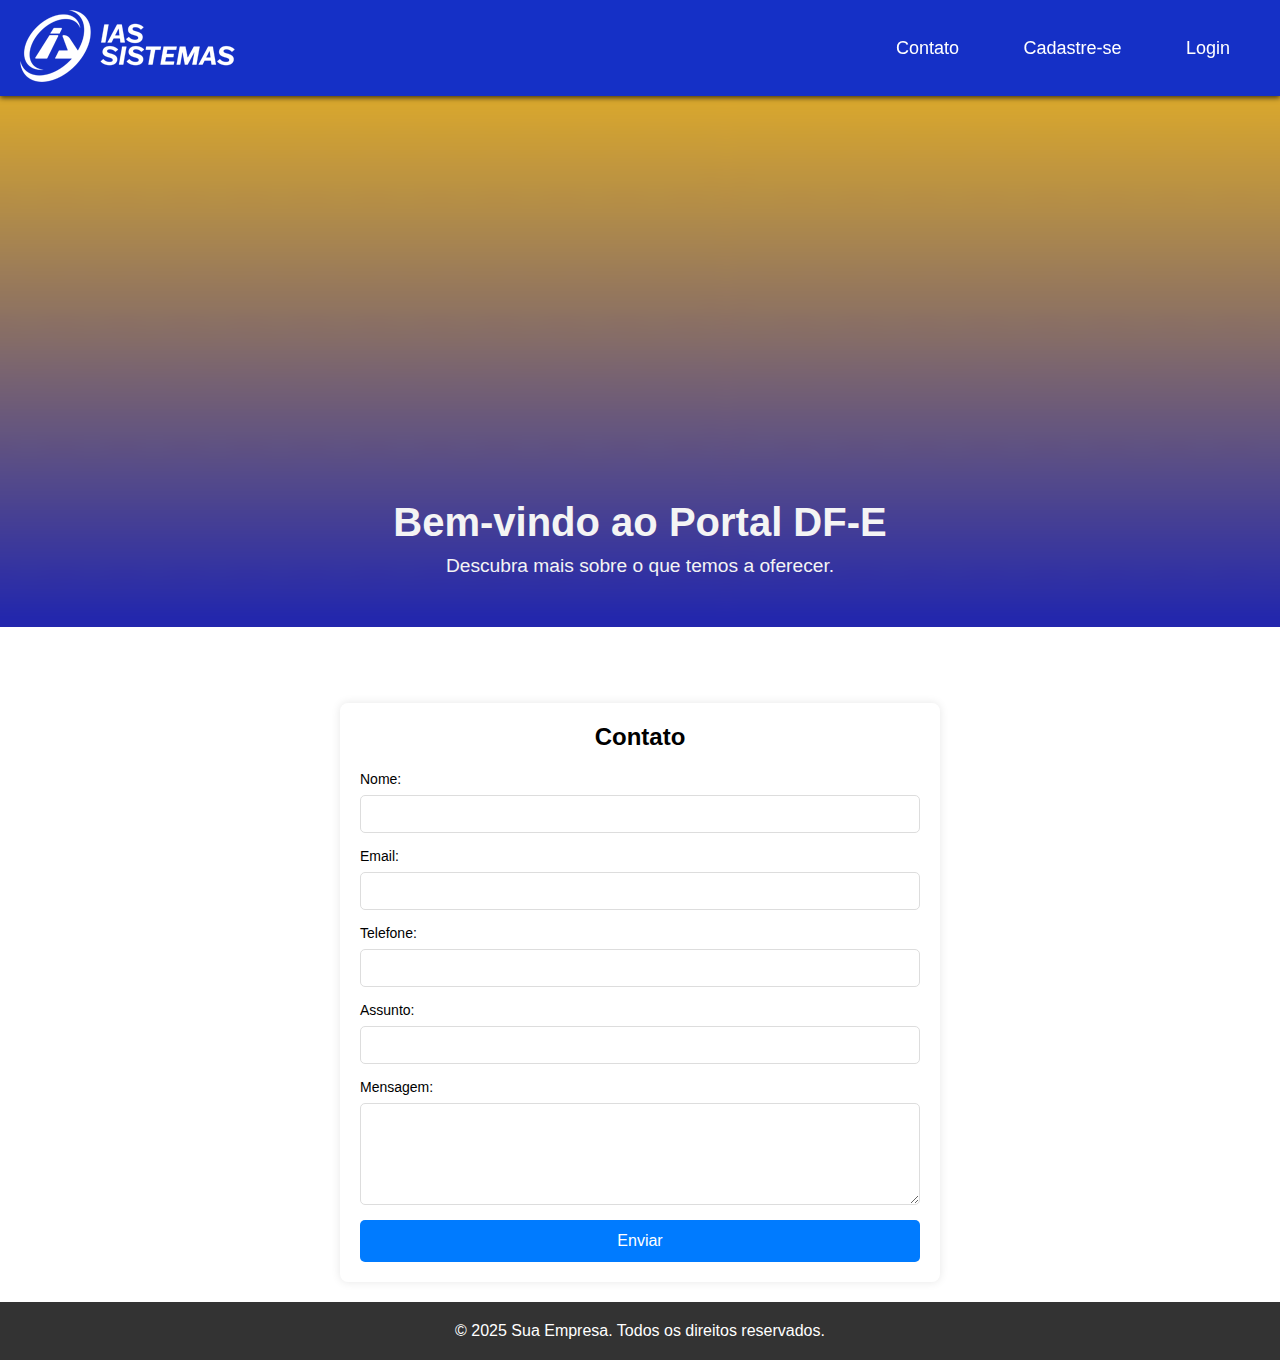
<file: contato.html>
<!DOCTYPE html>
<html lang="pt-br">
<head>
    <meta charset="UTF-8">
    <meta name="viewport" content="width=device-width, initial-scale=1.0">
    <title>Página de Contato</title>
    <link rel="stylesheet" href="styles.css">
</head>
<body>
    <header>
        <nav>
            <div> <img src="logo-branca-ias.png" alt="logo"></div>
            <div>
                <a href="/contato.html">Contato</a>
                <a href="#cadastro">Cadastre-se</a>
                <a href="/principal.html">Login</a>
            </div>
        </nav>
    </header>
    <div class="hero" >
       
        <h1>Bem-vindo ao Portal DF-E</h1>
        
        <p>Descubra mais sobre o que temos a oferecer.</p>
    
    </div>

    <div class="container">
        <h1>Contato</h1>
        <form action="enviar_formulario.php" method="POST">
            <label for="nome">Nome:</label>
            <input type="text" id="nome" name="nome" required>

            <label for="email">Email:</label>
            <input type="email" id="email" name="email" required>

            <label for="telefone">Telefone:</label>
            <input type="tel" id="telefone" name="telefone" required>

            <label for="assunto">Assunto:</label>
            <input type="text" id="assunto" name="assunto" required>

            <label for="mensagem">Mensagem:</label>
            <textarea id="mensagem" name="mensagem" rows="5" required></textarea>

            <button type="submit">Enviar</button>
        </form>
    </div>
    <footer>
        <p>&copy; 2025 Sua Empresa. Todos os direitos reservados.</p>
    </footer>
</body>
</html>
</file>
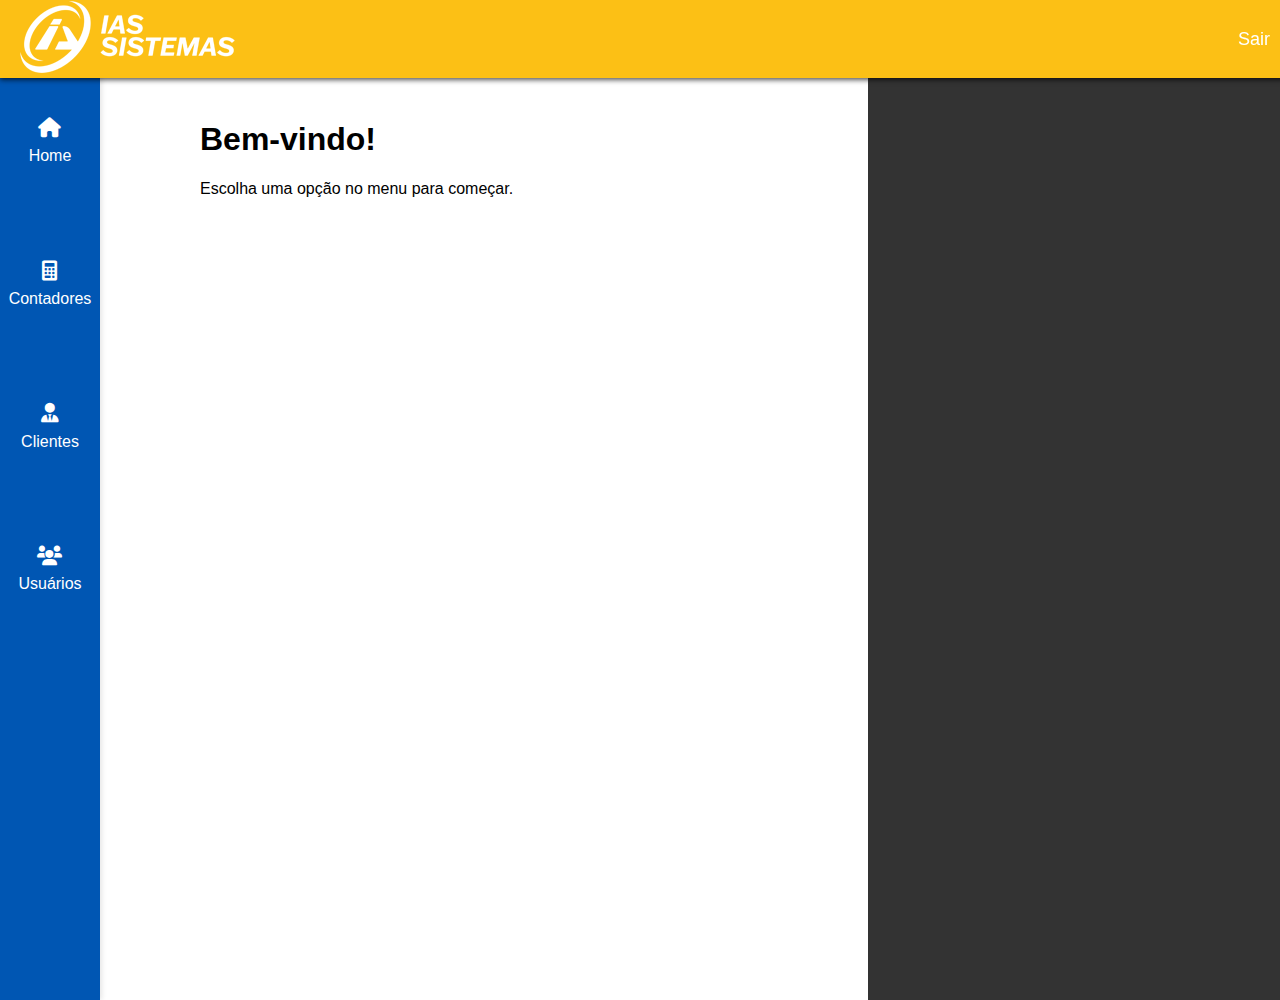
<file: principal.html>
<!DOCTYPE html>
<html lang="pt-br">
<head>
    <meta charset="UTF-8">
    <meta name="viewport" content="width=device-width, initial-scale=1.0">
    <title>Principal</title>
    <style>
      
        body {
            margin: 0;
            font-family: Arial, sans-serif;
            display: flex;
            
        }

        .menu {
            width: 100px;
            background-color: #0056b3;
            height: 100vh;
            padding: 50px 0;
            box-shadow: 2px 0 5px rgba(0, 0, 0, 0.1);
            display: flex;
            flex-direction: column;
            align-items: center;
        }

        .menu a {
            text-decoration: none;
            color: white;
            width: 100%;
            margin: 10px 0;
            margin-top: 60%;
            padding: 8px;
            border-radius: 8px;
            display: grid;
            align-items: start;
            justify-content: space-evenly;
            transition: background-color 0.3s;
            height: 1.5cm;
        }

        .menu a:hover {
            background-color: #086dd1;
        }

        .menu a i {
            margin-right: 1px;
            font-size: 20px;
            display: grid;
    
            justify-content: center;
          
        }

        .content {
            flex: 1;
            padding: 100px;
            
        }

  
      

       

        header {
            background: #FCC015;
            color: #fff;
            padding: 1px 20px;
            position: fixed;
            top: 0;
            width: 100%;
            z-index: 1000;
            box-shadow: 0 2px 5px rgba(0, 0, 0, 0.663);
        }

        header nav {
            display: flex;
            justify-content: space-between;
            align-items: center;
        }

        header nav a {
            color: #fff;
            text-decoration: none;
            margin: 0 10px;
            font-size: 18px;
            padding: 13px 20px;
        }

        header nav a:hover {
            text-decoration: underline;
        }
       

         section {
            padding: 80px 20px; /* Adjusted padding for spacing */
            margin-top: 20px;
           text-align: center;
        }

        section:nth-child(even) {
            background: #fcc015;
        }

        footer {
            background: #333;
            color: #fff;
            text-align: center;
            padding: 20px;
            margin-top: 20px;
           
           
        }
        

        footer p {
            margin: 1px;
            
        }
        body > section:first-of-type {
            margin-top: 80px; /* Ensure first section is visible below fixed header */
        }
        .sair a:hover {
            background-color: #086dd1;
            border-radius: 2px;

        }

    </style>
     <header>
        <nav>
            <div> <img src="logo-branca-ias.png" alt="logo"></div>
            <div class="sair">
                
                <a href="/index.html">Sair</a>
            </div>
        </nav>
    </header>
    <!-- Link para o Font Awesome para os ícones -->
    <link rel="stylesheet" href="https://cdnjs.cloudflare.com/ajax/libs/font-awesome/6.0.0-beta3/css/all.min.css">
</head>
<body>
    <div class="menu">
        <a href="#home">
            <i class="fas fa-home"></i>
            Home
        </a>
        <a href="#contadores">
            <i class="fas fa-calculator"></i>
            Contadores
        </a>
        <a href="#clientes">
            <i class="fas fa-user-tie"></i>
            Clientes
        </a>
        <a href="#usuarios">
            <i class="fas fa-users"></i>
            Usuários
        </a>
    </div>
    <div class="content">
        <h1>Bem-vindo!</h1>
        <p>Escolha uma opção no menu para começar.</p>
    </div>
   
    <footer>
        <p>&copy; 2025 Sua Empresa. Todos os direitos reservados.</p>
    </footer>
</body>

</html>
</file>
<file: styles.css>
* {
    margin: 0;
    padding: 0;
    box-sizing: border-box;
    font-family: Arial, sans-serif;
}



.container {
    max-width: 600px;
    margin: 0 auto;
    background-color: white;
    padding: 20px;
    border-radius: 8px;
    box-shadow: 0 0 10px rgba(0, 0, 0, 0.1);
    margin-top: 2cm;
}

h1 {
    text-align: center;
    margin-bottom: 20px;
    font-size: 24px;
}

form {
    display: flex;
    flex-direction: column;
}

label {
    font-size: 14px;
    margin-bottom: 8px;
}

input, textarea {
    padding: 10px;
    margin-bottom: 15px;
    border: 1px solid #ddd;
    border-radius: 5px;
    font-size: 14px;
}

textarea {
    resize: vertical;
}

button {
    padding: 12px;
    background-color: #007BFF;
    color: white;
    border: none;
    border-radius: 5px;
    font-size: 16px;
    cursor: pointer;
}

button:hover {
    background-color: #0056b3;
}

button:active {
    background-color: #003d80;
}
footer {
    background: #333;
    color: #fff;
    text-align: center;
    padding: 20px;
    margin-top: 20px;
}

footer p {
    margin: 0;
}
body > section:first-of-type {
    margin-top: 80px; /* Ensure first section is visible below fixed header */
}

header {
    background: #1530c6;
    color: #fff;
    padding: 10px 20px;
    position: fixed;
    top: 0;
    width: 100%;
    z-index: 1000;
    box-shadow: 0 2px 5px rgba(0, 0, 0, 0.663);
}

header nav {
    display: flex;
    justify-content: space-between;
    align-items: center;
}

header nav a {
    color: #fff;
    text-decoration: none;
    margin: 0 10px;
    font-size: 18px;
    padding: 13px 20px;
}

header nav a:hover {
    text-decoration:underline;
}
.hero {
    background: #f4f4f4;
    text-align: center;
    padding: 500px 20px 50px; /* Added padding to account for fixed header */
    background-image: url(imagem-fundo.png);
    background-repeat: no-repeat;
    background-size: cover;
    background-position: center;
}

.hero h1 {
    font-size: 2.5em;
    margin-bottom: 10px;
   color: #f4f4f4;
   
}

.hero p {
    font-size: 1.2em;
    color: #f4f4f4;
}
</file>
